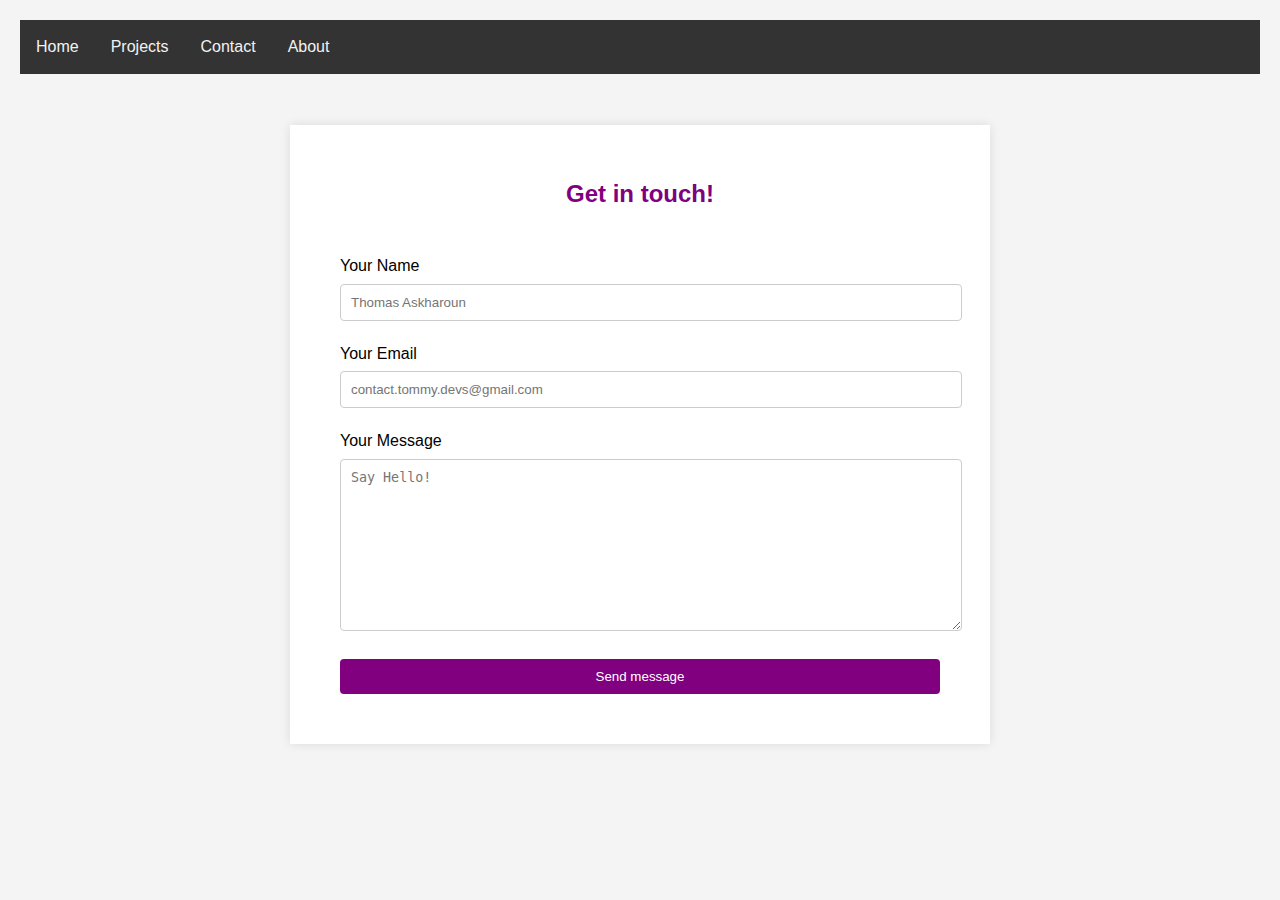
<file: contact.html>
<!DOCTYPE html>
<html lang="en">
<html>
    <head>
        <meta charset="UTF-8">
        <meta name="viewport" content="width=device-width, initial-scale=1.0">
        <link rel="icon" href="https://github.com/askharoun/tommy.devs/blob/e93a397212131088bbb701f6d296325c567f8cd8/tommy_devs_LOGO_Apr_15-modified.png">
        <title>Contact - Tommy.devs</title>
    </head>

<body>
    <nav>
        <a href="/Users/tommymuch/Desktop/tommy.devs/index.html">Home</a>
        <a href="/Users/tommymuch/Desktop/tommy.devs/projects.html">Projects</a>
        <a href="/Users/tommymuch/Desktop/tommy.devs/contact.html">Contact</a>
        <a href="/Users/tommymuch/Desktop/tommy.devs/about.html">About</a>
      </nav>
  

<style>
nav {
    background-color: #333;
    overflow: hidden;
}

/* Style the nav bar links */
nav a {
    float: left;
    display: block;
    color: #f2f2f2;
    text-align: center;
    padding: 14px 16px;
    text-decoration: none;
}

/* Change the color of links on hover */
nav a:hover {
    background-color: #ddd;
    color: black;
}

/* Responsive nav bar: stacks the links vertically on small screens */
@media screen and (max-width: 600px) {
    nav a {
        float: none;
        display: block;
        text-align: left;
    }
}

    /* Add some basic styling to the nav bar */
    nav {
        background-color: #333; /* Dark background color */
        overflow: hidden; /* Clear floats */
    }
    
    /* Style the nav bar links */
    nav a {
        float: left;
        display: block;
        color: #f2f2f2; /* Light text color */
        text-align: center;
        padding: 14px 16px; /* Spacing around text */
        text-decoration: none; /* No underline on text */
    }
    
    /* Change the color of links on hover */
    nav a:hover {
        background-color: #ddd; /* Light background on hover */
        color: black; /* Dark text on hover */
    }
    
    /* Responsive nav bar: stacks the links vertically on small screens */
    @media screen and (max-width: 600px) {
        nav a {
            float: none;
            display: block;
            text-align: left;
        }
    }
    /* Reset some default browser styles */
    body, h1, h2, p, ul, li, a {
        margin: 0;
        padding: 0;
        list-style: none;
        text-decoration: none;
    }

    body {
        font-family: Arial, sans-serif;
        line-height: 1.6;
        padding: 20px;
        background: #f4f4f4; /* Light grey background */
    }

    /* Style the navigation bar */
    nav {
    background-color: #333;
    overflow: hidden;
}

/* Style the nav bar links */
nav a {
    float: left;
    display: block;
    color: #f2f2f2;
    text-align: center;
    padding: 14px 16px;
    text-decoration: none;
}

/* Change the color of links on hover */
nav a:hover {
    background-color: #ddd;
    color: black;
}

/* Responsive nav bar: stacks the links vertically on small screens */
@media screen and (max-width: 600px) {
    nav a {
        float: none;
        display: block;
        text-align: left;
    }
}

    /* Main content styles */
    main {
    margin: 20px 0;
    padding: 20px;
    background: #ffffff; /* White background for main content */
    border-radius: 5px; /* Rounded corners for main content */
    }

    main h1, main h2 {
    color: #333;
    margin-bottom: 10px;
    }

    /* Section styles */
    section {
    margin-bottom: 20px;
    }

    /* LinkedIn button styles */
    #about a {
    padding: 8px 16px;
    background: #0077b5; /* LinkedIn brand color */
    color: white;
    border-radius: 4px; /* Rounded corners for button */
    display: inline-block;
    margin-top: 10px;
    }

    #about a img {
    vertical-align: middle; /* Aligns image with text */
    margin-right: 8px;
    }

    /* Footer styles */
    footer {
    text-align: center;
    padding: 20px 0;
    margin-top: 30px;
    background-color: #333;
    color: white;
    }

    @media (max-width: 768px) {
    /* Responsive styles for smaller screens */
    nav a {
        display: block;
    }
    }
    #none {
        background-attachment: fixed;
        background-color: transparent;
        color: #0077b5;
        text-decoration: none;
    }
    #none, #none:visited {
    background: none;
    color: inherit; /* Take the color from the parent element */
    border: none;
    padding: 0;
    display: inline; /* Do not display as block or inline-block */
    /* Other properties to reset button-like appearance */
    }

    #contact {
  max-width: 600px;
  margin: 0 auto;
  padding: 50px;
  background: #fff;
  box-shadow: 0 0 10px rgba(0, 0, 0, 0.1);
}

    #contact h2 {
    text-align: center;
    margin-bottom: 40px;
    color: purple; /* Adjust the color to match the example or your preference */
    }

    .form-group {
    margin-bottom: 20px;
    }

    .form-group label {
    display: block;
    margin-bottom: 5px;
    }

    .form-group input,
    .form-group textarea {
    width: 100%;
    padding: 10px;
    border: 1px solid #ccc;
    border-radius: 4px;
    }

    .form-group textarea {
    height: 150px;
    }

    button[type="submit"] {
    background: purple; /* Adjust the color to match the example or your preference */
    color: #fff;
    border: none;
    padding: 10px 20px;
    border-radius: 4px;
    cursor: pointer;
    display: block;
    width: 100%;
    }

    button[type="submit"]:hover {
    background: violet; /* Darker shade for hover state */
    }
    </style>
<br>
<br>
<section id="contact">
    <h2>Get in touch!</h2>
    
    <form action="https://formsubmit.co/askharoun2005@gmail.com" method="POST" id="contact-form">
      <div class="form-group">
        <label for="name">Your Name</label>
        <input type="text" id="name" name="name" placeholder="Thomas Askharoun" required>
      </div>
  
      <div class="form-group">
        <label for="email">Your Email</label>
        <input type="email" id="email" name="email" placeholder="contact.tommy.devs@gmail.com" required>
      </div>
  
      <div class="form-group">
        <label for="message">Your Message</label>
        <textarea id="message" name="message" placeholder="Say Hello!" required></textarea>
      </div>
      
      <button type="submit">Send message</button>
    </form>
 </form>
  </section>
</body>
</file>
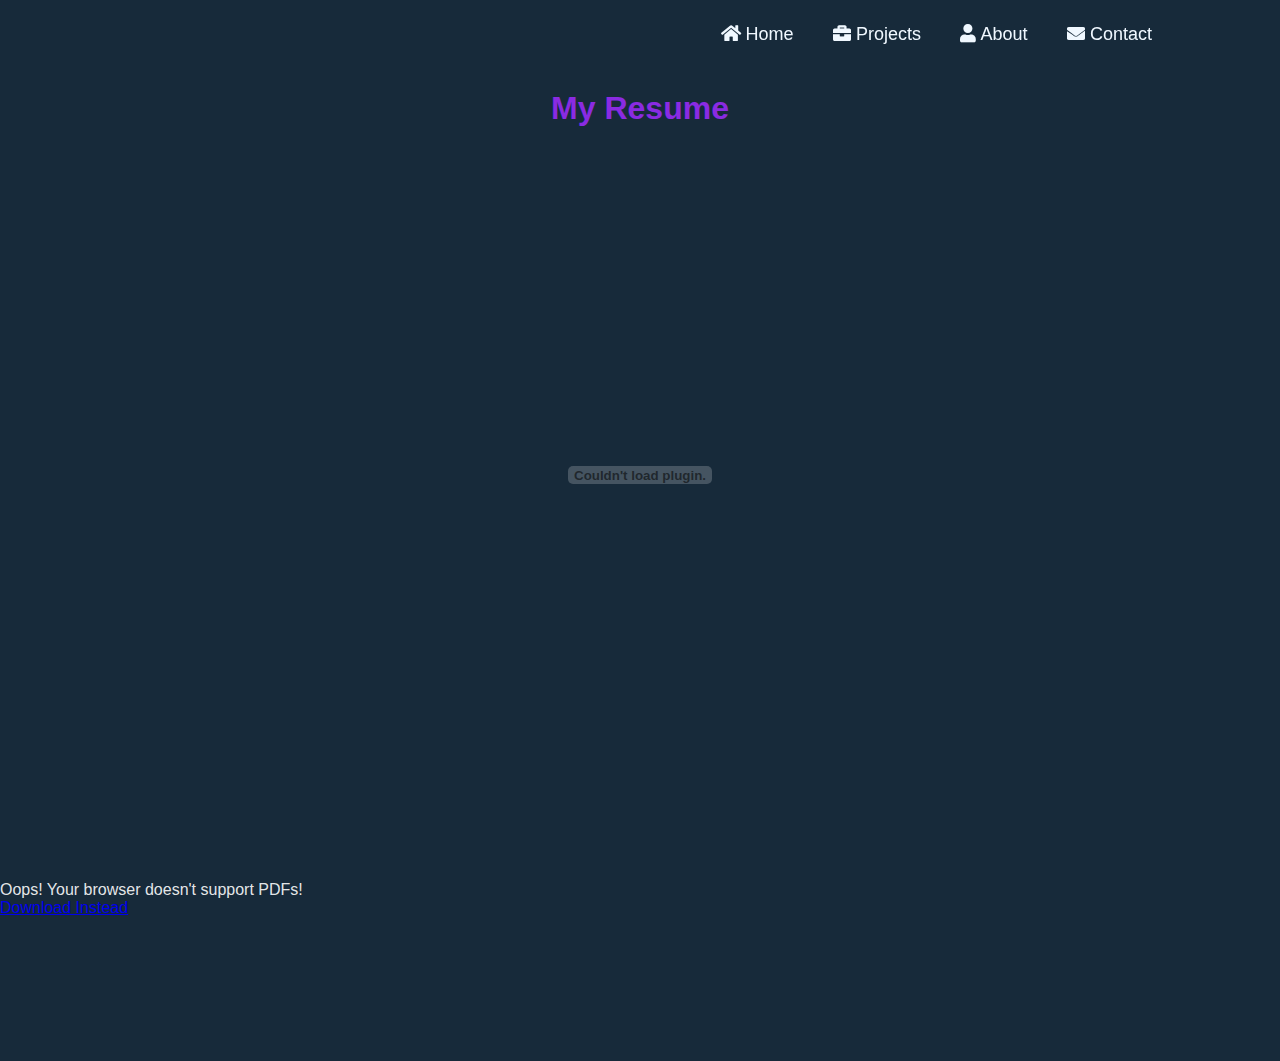
<file: resume.html>
<!DOCTYPE html>
<html lang="en">
<head>
    <meta charset="UTF-8">
    <meta name="viewport" content="width=device-width, initial-scale=1.0">
    <link rel="icon" href="tommy_devs_LOGO_Apr_15-modified.png">
    <link rel="stylesheet" href="https://cdnjs.cloudflare.com/ajax/libs/font-awesome/5.15.1/css/all.min.css">
    <link href='https://unpkg.com/boxicons@2.1.4/css/boxicons.min.css' rel='stylesheet'>
    <title>My Resume</title>
    <style>
        .container{ padding: 30px;}
        * {
    margin: 0;
    padding: 0;
    box-sizing: border-box;
    font-family: "Poppins", sans-serif;
}

body {
    background-color: #172A3A;
    color: rgba(255, 255, 255, 0.9);
}

.header {
    position: fixed;
    top: 0;
    left: 0;
    width: 100%;
    padding: 20px 10%;
    background: transparent;
    display: flex;
    justify-content: space-between;
    align-items: center;
    z-index: 100;
}

.logo {
    font-size: 25px;
    color: aliceblue;
    text-decoration: none;
    font-weight: 600;
    pointer-events: none;
    opacity: 0;
    animation: slideTop 1s ease forwards;
}

.navbar a {
    display: inline-block;
    font-size: 18px;
    color: aliceblue;
    text-decoration: none;
    font-weight: 500;
    margin-left: 35px;
    opacity: 1;
    animation: slideTop 1s ease backwards step-end;
    animation-delay: calc(.2s * var(--i));
}

.navbar a.active, .navbar a:hover {
    background: repeating-linear-gradient(-45deg, #172A3A, #6A0DAD, #9B30FF, #6A0DAD, #172A3A);
    /* (FOR NEON GLOW) background: repeating-linear-gradient(-45deg, #172A3A, #9400D3, #EE82EE, #9400D3, #172A3A); */
    -webkit-text-fill-color: transparent;
    -webkit-background-clip: text;
    animation: slide 5s linear infinite forwards;
    transition: .5s ease;
    filter: drop-shadow(5px);
}

@keyframes slide {
    0% {
        background-position-x: 0%;
    }
    
    100% {
        background-position-x: 3vw;
    }

}

@keyframes slideTop {
    0% {
        opacity: 0;
        transform: translateY(100px);
    }
    
    100% {
        opacity: 1;
        transform: translateY(0);
    }
}

    </style>
</head>
<body>
    <header class="header">
        <a autocapitalize="off" autocapitalize="none" href="Home/index.html" class="logo">tommy<span style="color: blueviolet;">devs</span>.com</a>
        <nav class="navbar">
            <a style="--i:1;" href="./index.html" class=""><i class="fas fa-home"></i> Home</a>
            <a style="--i:2;" href="./projects.html" class=""><i class="fas fa-briefcase"></i> Projects</a>
            <a style="--i:3;" href="./about.html" class=""><i class="fas fa-user"></i> About</a>
            <a style="--i:4;" href="./contact.html" class=""><i class="fas fa-envelope"></i> Contact</a>
        </nav>
    </header>
    <br>
    <br>
    <br>
    <br>
    <br>
    <h1 class="heading" style="color: blueviolet; text-align: center;">My Resume</h1>
    <br>
    <div class="container">
        <embed src="Thomas Askharoun - Resume Summer 2024.docx.pdf" type="application/pdf" width="100%" height="600px"/>    
    </div>
    <br>
    <br>
    <br>
    <br>
    <object data='Thomas Askharoun - Resume Summer 2024.docx.pdf'>
        <p>Oops! Your browser doesn't support PDFs!</p>
        <p><a href="Thomas Askharoun - Resume Summer 2024.docx.pdf">Download Instead</a></p>
    </object>
    <br>
    <br>
    <br>
    <br>
    <br>
    <br>
    <br>
    <br>
    
</body>
</html>
</file>
